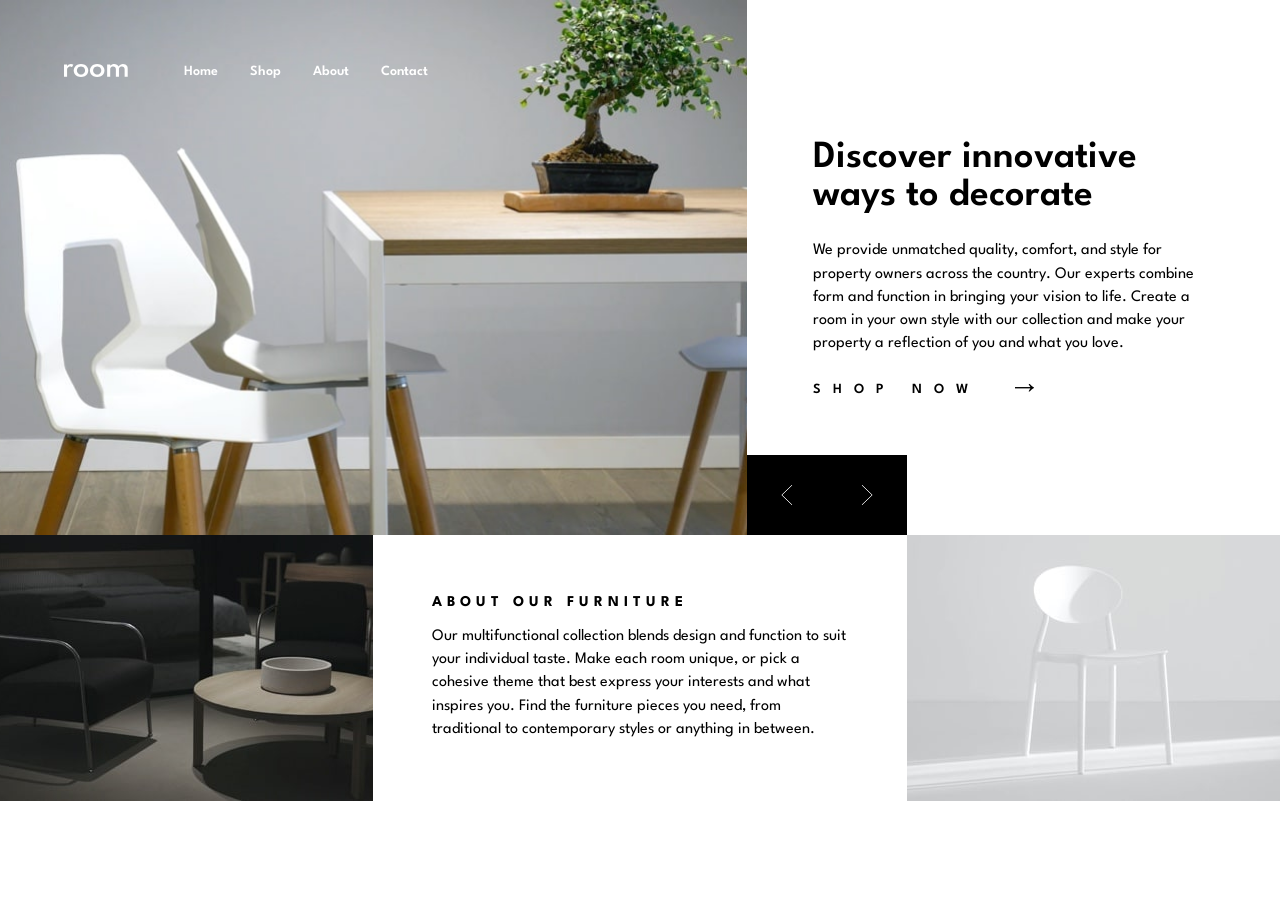
<file: index.html>
<!DOCTYPE html>
<html lang="en">
<head>
  <meta charset="UTF-8">
  <meta name="viewport" content="width=device-width, initial-scale=1.0">
  <link rel="stylesheet" href="roomstyle.css">
  <title>room | Furniture for considered spaces</title>
</head>
<body>
  <main>
    <section class="hero" aria-label="Featured furniture">
      <div class="hero__visual">
        <header class="header">
          <a href="./index.html" class="logo">
            <img src="./images/logo.svg" alt="room home">
          </a>

          <button class="menu-toggle" type="button" aria-label="Open navigation" aria-expanded="false">
            <img src="./images/icon-hamburger.svg" alt="">
          </button>

          <nav class="nav" aria-label="Main navigation">
            <button class="menu-close" type="button" aria-label="Close navigation">
              <img src="./images/icon-close.svg" alt="">
            </button>
            <a href="#home">Home</a>
            <a href="#shop">Shop</a>
            <a href="#about">About</a>
            <a href="#contact">Contact</a>
          </nav>
        </header>

        <div class="nav-overlay"></div>

        <picture>
          <source media="(max-width: 700px)" srcset="./images/mobile-image-hero-1.jpg">
          <img class="hero__image" src="./images/desktop-image-hero-1.jpg" alt="White dining chairs around a wooden table">
        </picture>
      </div>

      <div class="hero__copy" id="home">
        <article class="slide is-active" data-slide="0">
          <h1>Discover innovative ways to decorate</h1>
          <p>
            We provide unmatched quality, comfort, and style for property owners across the country.
            Our experts combine form and function in bringing your vision to life. Create a room in
            your own style with our collection and make your property a reflection of you and what
            you love.
          </p>
        </article>

        <article class="slide" data-slide="1">
          <h1>We are available all across the globe</h1>
          <p>
            With stores all over the world, it's easy for you to find furniture for your home or
            place of business. Locally, we're in most major cities throughout the country. Find the
            branch nearest you using our store locator.
          </p>
        </article>

        <article class="slide" data-slide="2">
          <h1>Manufactured with the best materials</h1>
          <p>
            Our modern furniture store provides a high level of quality. Our company has invested in
            advanced technology to ensure that every product is made as perfect and as consistent as
            possible.
          </p>
        </article>

        <a href="#shop" class="shop-link">
          Shop now
          <span aria-hidden="true">→</span>
        </a>
      </div>

      <div class="slider-controls">
        <button class="slider-button prev" type="button" aria-label="Previous slide">
          <img src="./images/icon-angle-left.svg" alt="">
        </button>
        <button class="slider-button next" type="button" aria-label="Next slide">
          <img src="./images/icon-angle-right.svg" alt="">
        </button>
      </div>
    </section>

    <section class="lower-grid" id="about">
      <img src="./images/image-about-dark.jpg" alt="Dark lounge chair and side table" class="lower-image">

      <div class="lower-copy">
        <h2>About our furniture</h2>
        <p>
          Our multifunctional collection blends design and function to suit your individual taste.
          Make each room unique, or pick a cohesive theme that best express your interests and what
          inspires you. Find the furniture pieces you need, from traditional to contemporary styles
          or anything in between.
        </p>
      </div>

      <img src="./images/image-about-light.jpg" alt="Light modern chair" class="lower-image">
    </section>
  </main>

  <script src="room.js"></script>
</body>
</html>
</file>
<file: roomstyle.css>
@import url('https://fonts.googleapis.com/css2?family=League+Spartan:wght@500;600;700&display=swap');

:root {
	--black: hsl(0, 0%, 0%);
	--dark-grey: hsl(0, 0%, 27%);
	--grey: hsl(0, 0%, 63%);
	--white: hsl(0, 100%, 100%);
}

* {
	box-sizing: border-box;
	margin: 0;
	padding: 0;
}

body {
	margin: 0;
	color: var(--black);
	background: var(--white);
	font-family: 'League Spartan', sans-serif;
	font-size: 16px;
}

button,
a {
	color: inherit;
	font: inherit;
}

a {
	text-decoration: none;
}

button {
	border: 0;
	cursor: pointer;
}

.hero {
	display: grid;
	grid-template-columns: 58.33% 41.67%;
	position: relative;
}

.hero__visual {
	position: relative;
	min-height: 535px;
}

.hero__image {
	display: block;
	width: 100%;
	height: 535px;
	object-fit: cover;
}

.header {
	display: flex;
	align-items: center;
	gap: 56px;
	position: absolute;
	z-index: 2;
	top: 64px;
	left: 64px;
}

.logo img {
	display: block;
	width: 64px;
}

.nav {
	display: flex;
	gap: 32px;
}

.nav a {
	color: var(--white);
	font-size: 14px;
	font-weight: 600;
}

.nav a:hover,
.nav a:focus-visible {
	text-decoration: underline;
	text-underline-offset: 8px;
}

.menu-toggle,
.menu-close {
	display: none;
}

.hero__copy {
	display: flex;
	flex-direction: column;
	justify-content: center;
	min-height: 535px;
	padding: 64px 12.5%;
}

.slide {
	display: none;
}

.slide.is-active {
	display: block;
}

h1,
h2,
p {
	margin-top: 0;
}

h1 {
	max-width: 430px;
	margin-bottom: 24px;
	font-size: clamp(32px, 3vw, 40px);
	font-weight: 600;
	line-height: 1;
}

.slide p,
.lower-copy p {
	line-height: 1.45;
}

.slide p {
	max-width: 430px;
	margin-bottom: 28px;
}

.shop-link {
	display: inline-flex;
	align-items: center;
	gap: 28px;
	width: max-content;
	color: var(--black);
	font-size: 14px;
	font-weight: 600;
	letter-spacing: 12px;
	text-transform: uppercase;
}

.shop-link span {
	font-size: 32px;
	font-weight: 300;
	letter-spacing: 0;
	line-height: 0;
}

.shop-link:hover,
.shop-link:focus-visible {
	color: var(--grey);
}

.slider-controls {
	display: flex;
	position: absolute;
	bottom: 0;
	left: 58.33%;
	z-index: 3;
	width: 160px;
	height: 80px;
}

.slider-button {
	display: grid;
	flex: 1;
	place-items: center;
	background: var(--black);
}

.slider-button:hover,
.slider-button:focus-visible {
	background: var(--dark-grey);
}

.slider-button img {
	width: 12px;
}

.lower-grid {
	display: grid;
	grid-template-columns: 29.17% 41.66% 29.17%;
}

.lower-image {
	display: block;
	width: 100%;
	height: 266px;
	object-fit: cover;
}

.lower-copy {
	display: flex;
	flex-direction: column;
	justify-content: center;
	padding: 48px 11%;
}

h2 {
	margin-bottom: 16px;
	font-size: 15px;
	font-weight: 700;
	letter-spacing: 5px;
	text-transform: uppercase;
}

.lower-copy p {
	margin-bottom: 0;
}

@media (max-width: 700px) {

	.hero,
	.lower-grid {
		display: block;
	}

	.hero__visual,
	.hero__image {
		min-height: 360px;
		height: 360px;
	}

	.header {
		top: 48px;
		left: 0;
		justify-content: center;
		width: 100%;
	}

	.logo img {
		width: 68px;
	}

	.menu-toggle {
		display: block;
		position: absolute;
		left: 24px;
		padding: 0;
		background: transparent;
	}

	.menu-toggle img {
		display: block;
		width: 20px;
	}

	.nav {
		display: none;
	}

	.hero__copy {
		display: block;
		min-height: 410px;
		padding: 60px 32px 64px;
	}

	h1 {
		margin-bottom: 24px;
		font-size: 36px;
	}

	.slide p {
		margin-bottom: 36px;
	}

	.slider-controls {
		left: auto;
		right: 0;
		width: 112px;
		height: 56px;
	}

	.lower-image {
		height: auto;
		min-height: 238px;
	}

	.lower-copy {
		min-height: 300px;
		padding: 52px 32px 60px;
	}

	.nav.is-open {
		display: flex;
		position: fixed;
		top: 0;
		left: 0;
		width: 100%;
		height: 110px;
		background: var(--white);
		z-index: 10;
		align-items: center;
		justify-content: flex-end;
		padding: 0 24px;
		gap: 24px;
	}

	.nav.is-open a {
		color: var(--black);
		font-weight: 700;
	}

	.nav.is-open .menu-close {
		display: block;
		position: absolute;
		left: 24px;
		background: transparent;
	}
}

.nav-overlay {
	display: none;
	position: fixed;
	inset: 0;
	background: rgba(0, 0, 0, 0.5);
	z-index: 9;
}

.nav-overlay.is-open {
	display: block;
}

@media (min-width: 701px) and (max-width: 1000px) {
	.header {
		left: 32px;
	}

	.hero__copy {
		padding: 40px;
	}

	.lower-copy {
		padding: 32px;
	}
}
</file>
